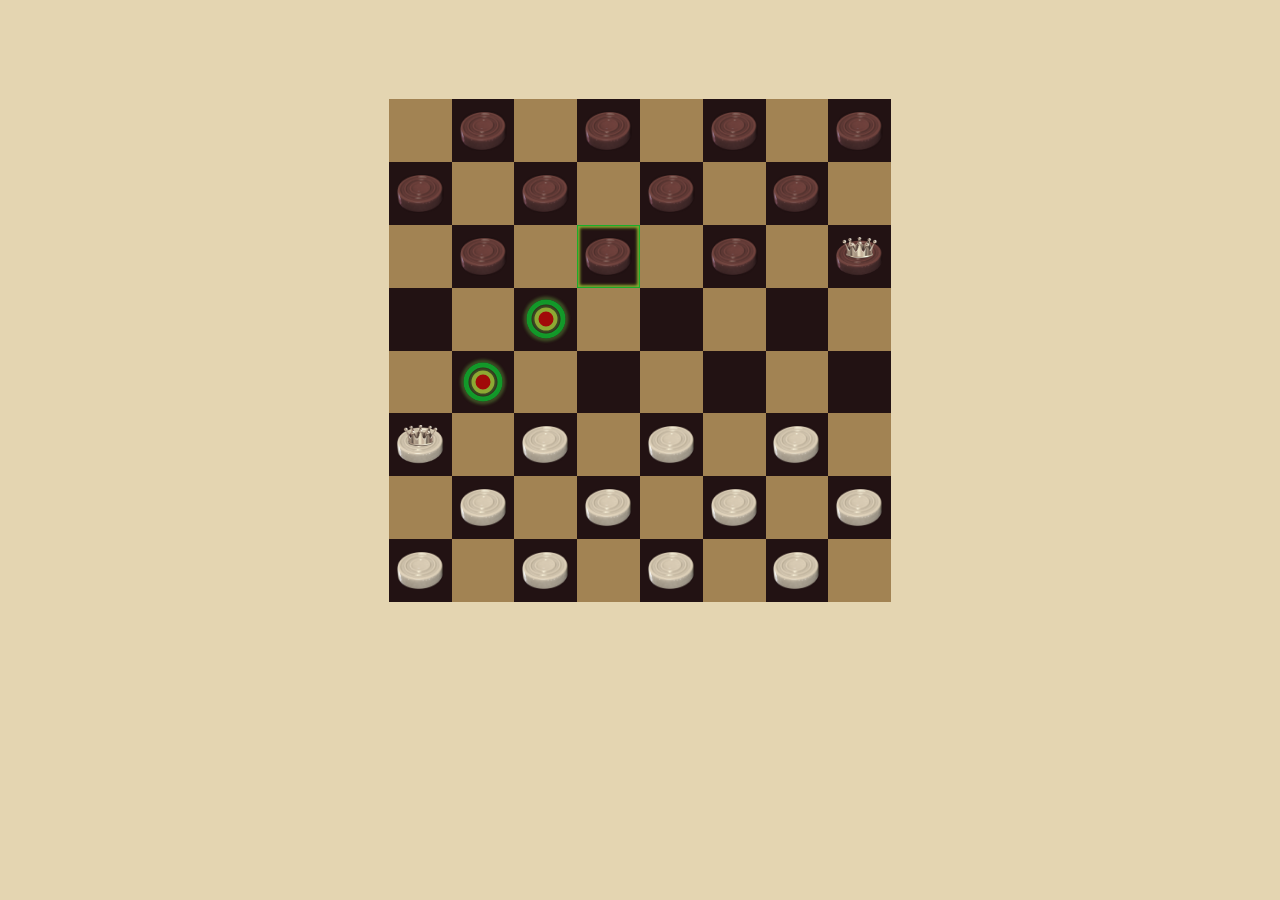
<file: checkersboard/index.html>
<!DOCTYPE html>
<html lang="en">
<head>
    <meta charset="UTF-8" />
    <meta name="viewport" content="width=device-width, initial-scale=1.0" />
    <meta http-equiv="X-UA-Compatible" content="ie=edge" />
    <link href="https://fonts.googleapis.com/css?family=Montserrat" rel="stylesheet" />
    <link href="https://fonts.googleapis.com/css?family=Open+Sans" rel="stylesheet" />
    <link rel="stylesheet" type="text/css" href="./board.css" />
    <!-- <script src="./engine/main.js" defer type="module"></script> -->
    <title>Checkers</title>
</head>
<body>
    <main>
        <table>
            <!-- Black Row 1 -->
            <tr>
                <td class="noPieceHere"></td>
                <td>
                    <div class="piece dark-piece" id="1">
                        <img class="piece-img" src="../assets/carrombrown.png" alt="">
                    </div>
                </td>

                <td class="noPieceHere"></td>

                <td>
                    <div class="piece dark-piece" id="2">
                        <img class="piece-img" src="../assets/carrombrown.png" alt="">
                    </div>
                </td>

                <td class="noPieceHere"></td>
                <td>
                    <div class="piece dark-piece" id="3">
                        <img class="piece-img" src="../assets/carrombrown.png" alt="">
                    </div>
                </td>

                <td class="noPieceHere"></td>
                <td>
                    <div class="piece dark-piece" id="4">
                        <img class="piece-img" src="../assets/carrombrown.png" alt="">
                    </div>
                </td>
            </tr>
            <!-- Black Row 2-->
            <tr>
                <td>
                    <div class="piece dark-piece" id="4">
                        <img class="piece-img" src="../assets/carrombrown.png" alt="">
                    </div>
                </td>

                <td class="noPieceHere"></td>

                <td>
                    <div class="piece dark-piece" id="5">
                        <img class="piece-img" src="../assets/carrombrown.png" alt="">
                    </div>
                </td>

                <td class="noPieceHere"></td>

                <td>
                    <div class="piece dark-piece" id="6">
                        <img class="piece-img" src="../assets/carrombrown.png" alt="">
                    </div>
                </td>

                <td class="noPieceHere"></td>

                <td>
                    <div class="piece dark-piece" id="7">
                        <img class="piece-img" src="../assets/carrombrown.png" alt="">
                    </div>
                </td>

                <td class="noPieceHere"></td>
            </tr>
            <!-- Black Row 3 -->
            <tr>
                <td class="noPieceHere"></td>

                <td>
                    <div class="piece dark-piece" id="8">
                        <img class="piece-img" src="../assets/carrombrown.png" alt="">
                    </div>
                </td>

                <td class="noPieceHere"></td>

                <td class="selected">
                    <div class="piece dark-piece" id="9">
                        <img class="piece-img" src="../assets/carrombrown.png" alt="">
                    </div>
                </td>

                <td class="noPieceHere"></td>

                <td>
                    <div class="piece dark-piece" id="10">
                        <img class="piece-img" src="../assets/carrombrown.png" alt="">
                    </div>
                </td>


                <td class="noPieceHere"></td>

                <td>
                    <div class="piece dark-piece" id="11">
                        <img class="piece-img" src="../assets/carrombrownkinggold.png" alt="">
                    </div>
                </td>
            </tr>
            <!-- Empty rows -->
            <tr>
                <!-- <td class="highlight"></td> -->
                <td></td>
                <td class="noPieceHere"></td>
                <td class="highlight"></td>
                <td class="noPieceHere"></td>
                <td></td>
                <td class="noPieceHere"></td>
                <td></td>
                <td class="noPieceHere"></td>
            </tr>
            <tr>
                <td class="noPieceHere"></td>
                <!-- <td></td> -->
                <td class="highlight"></td>

                <td class="noPieceHere"></td>
                <td></td>
                <td class="noPieceHere"></td>
                <td></td>
                <td class="noPieceHere"></td>
                <td></td>
            </tr>
            <!-- Empty rows -->
            <!-- White Row 1-->
            <tr>
                <td>
                    <div class="piece light-piece" id="12">
                        <img class="piece-img" src="../assets/carromcreamkinggold.png" alt="">
                    </div>
                </td>

                <td class="noPieceHere"></td>

                <td>
                    <div class="piece light-piece" id="13">
                        <img class="piece-img" src="../assets/carromcream.png" alt="">
                    </div>
                </td>

                <td class="noPieceHere"></td>

                <td>
                    <div class="piece light-piece" id="14">
                        <img class="piece-img" src="../assets/carromcream.png" alt="">
                    </div>
                </td>

                <td class="noPieceHere"></td>

                <td>
                    <div class="piece light-piece" id="15">
                        <img class="piece-img" src="../assets/carromcream.png" alt="">
                    </div>
                </td>

                <td class="noPieceHere"></td>
            </tr>
            <!-- White Row 2-->
            <tr>
                <td class="noPieceHere"></td>

                <td>
                    <div class="piece light-piece" id="16">
                        <img class="piece-img" src="../assets/carromcream.png" alt="">
                    </div>
                </td>

                <td class="noPieceHere"></td>

                <td>
                    <div class="piece light-piece" id="17">
                        <img class="piece-img" src="../assets/carromcream.png" alt="">
                    </div>
                </td>

                <td class="noPieceHere"></td>

                <td>
                    <div class="piece light-piece" id="18">
                        <img class="piece-img" src="../assets/carromcream.png" alt="">
                    </div>
                </td>

                <td class="noPieceHere"></td>

                <td>
                    <div class="piece light-piece" id="19">
                        <img class="piece-img" src="../assets/carromcream.png" alt="">
                    </div>
                </td>

            </tr>
            <!-- White Row 3-->
            <tr>
                <td>
                    <div class="piece light-piece" id="20">
                        <img class="piece-img" src="../assets/carromcream.png" alt="">
                    </div>
                </td>

                <td class="noPieceHere"></td>

                <td>
                    <div class="piece light-piece" id="21">
                        <img class="piece-img" src="../assets/carromcream.png" alt="">
                    </div>
                </td>

                <td class="noPieceHere"></td>

                <td>
                    <div class="piece light-piece" id="22">
                        <img class="piece-img" src="../assets/carromcream.png" alt="">
                    </div>
                </td>

                <td class="noPieceHere"></td>

                <td>
                    <div class="piece light-piece" id="23">
                        <img class="piece-img" src="../assets/carromcream.png" alt="">
                    </div>
                </td>

                <td class="noPieceHere"></td>
            </tr>
        </table>
        <div class="desktop">
        </div>
    </main>
</body>
</html>
</file>
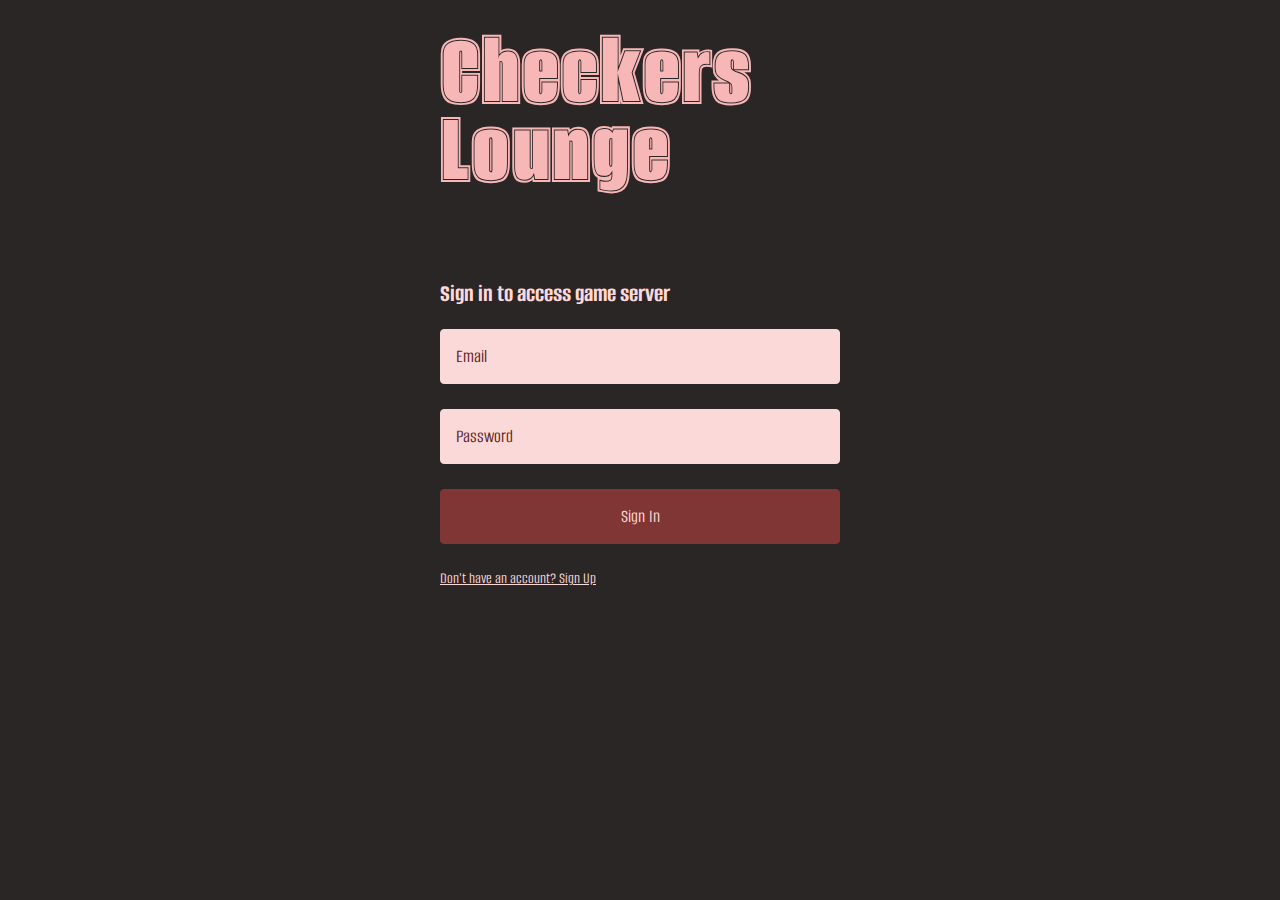
<file: frontpage/login.html>
<!DOCTYPE html>
<html lang="en">
<head>
    <meta charset="UTF-8">
    <meta http-equiv="X-UA-Compatible" content="IE=edge">
    <meta name="viewport" content="width=device-width, initial-scale=1.0">
    <title></title>
    <link rel="stylesheet" href="auth.css">
</head>
<body>
    <div class="wrapper">
        <div class="logo">
            Checkers Lounge
        </div>
        <div class="login-area">
            <div class="helper-hint">
                Sign in to access game server
            </div>
            <form class="login-form">
                <div class="form-control">
                    <input type="text" placeholder="Email">
                </div>

                <div class="form-control">
                    <input type="password" placeholder="Password">
                </div>

                <div class="form-control">
                    <input type="submit" value="Sign In">
                </div>
            </form>

            <div>
                <a href="./register.html">Don't have an account? Sign Up</a>
            </div>
        </div>
    </div>


</body>
</html>
</file>
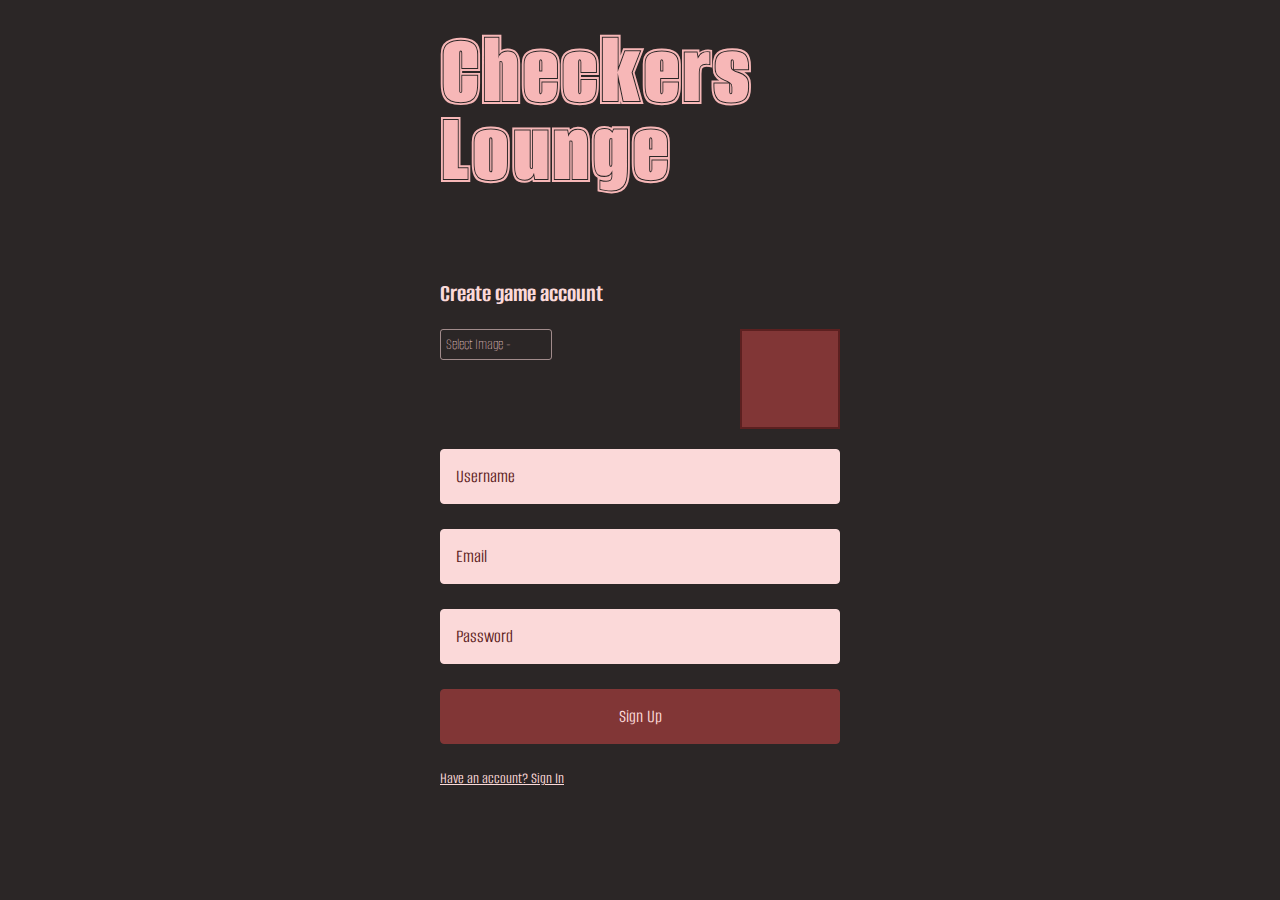
<file: frontpage/register.html>
<!DOCTYPE html>
<html lang="en">
<head>
    <meta charset="UTF-8">
    <meta http-equiv="X-UA-Compatible" content="IE=edge">
    <meta name="viewport" content="width=device-width, initial-scale=1.0">
    <title></title>
    <link rel="stylesheet" href="auth.css">
</head>
<body>
    <div class="wrapper">
        <div class="logo">
            Checkers Lounge
        </div>
        <div class="login-area">
            <div class="helper-hint">
                Create game account
            </div>

            <form class="login-form">
                <div class="pfp">
                    <div class="file">
                        <input type="file" class="custom-file-input" id="fileInput" onchange="loadFile(event)" required>
                    </div>

                    <div class="avatar" id="avatar">
                    </div>
                </div>

                <div class="form-control">
                    <input type="text" placeholder="Username" required>
                </div>

                <div class="form-control">
                    <input type="email" placeholder="Email" required>
                </div>

                <div class="form-control">
                    <input type="password" placeholder="Password" required>
                </div>

                <div class="form-control">
                    <input type="submit" value="Sign Up">
                </div>
            </form>

            <div>
                <a href="./login.html">Have an account? Sign In</a>
            </div>

        </div>
    </div>

    <script>
        var loadFile = function (event) {
            const output = document.getElementById('avatar');
            const inmemoryImageAddress = event.target.files[0] ? URL.createObjectURL(event.target.files[0]) : null;
            output.style.backgroundImage = inmemoryImageAddress ? `url(${inmemoryImageAddress})` : "none";
        };
    </script>
</body>
</html>
</file>
<file: checkersboard/board.css>
* {
  margin: auto;
}

main {
  display: flex;
  flex-direction: column;
  justify-content: space-between;
  align-items: center;
  height: 100vh;
}

body {
  background: #e4d5b1;
}

/*  Board */
table {
  border-collapse: collapse;
  border: none;
}

td {
  position: relative;
  text-align: center;
  background: #221213;
  width: 60.78px;
  height: 60.78px;
}

td.noPieceHere {
  background: #a28353;
}

td.selected {
  box-shadow: inset 0 0 1px 1px #10af2d, inset 0 0 3px 3px hsl(74, 54%, 43%);
}

/* highlight */
td.highlight {
  position: relative;
}

td.highlight::before,
td.highlight::after {
  box-shadow: 0 0 3px 3px rgba(140, 239, 87, 0.263);
}

td.highlight::before {
  content: "";
  position: absolute;
  width: 15px;
  height: 15px;
  left: 50%;
  top: 50%;
  transform: translate(-50%, -50%);
  background: #a10909;
  border: 4px solid #8da933;
  border-radius: 50%;
}
td.highlight::after {
  content: "";
  position: absolute;
  left: 50%;
  top: 50%;
  width: 29px;
  height: 29px;
  border-radius: 50%;
  transform: translate(-50%, -50%);
  background: none;
  border: 5px solid #10af2ddb;
}

.piece-img {
  display: block;
  width: 46.87px;
  height: 39.37px;
  margin: auto;
}
</file>
<file: frontpage/auth.css>
@import url("https://fonts.googleapis.com/css2?family=Alumni+Sans+Collegiate+One&family=Alumni+Sans:wght@100;200;300;500;600;700;800;900&family=Inter:wght@200;300;500;600&display=swap");

* {
  margin: 0;
  padding: 0;
  box-sizing: border-box;
  font-family: "Alumni Sans", sans-serif;
  font-weight: regular;
  color: #fbd9d9;
}

body {
  background-color: #2b2626;
  padding-bottom: 0;
}

.wrapper {
  height: 100vh;
  width: 400px;
  margin: auto;
  padding-top: 2em;
}

.logo {
  font-size: 110px;
  line-height: 0.71;
  font-weight: 400;
  color: #f7b7b7;
  margin-bottom: 90px;
  font-family: "Alumni Sans Collegiate One", sans-serif;
}

.helper-hint {
  font-size: 25px;
  font-weight: bold;
  color: #fbd9d9;
  margin-bottom: 20px;
}

.form-control {
  margin-bottom: 25px;
}

.form-control input {
  border-radius: 4px;
  padding: 15px;
  width: 100%;
  background: #fbd9d9;
  border: 1px solid #fbd9d9;
}

.form-control input,
.form-control input::placeholder {
  font-size: 19px;
  color: #5c2020;
}

.form-control input[type="submit"] {
  background: #813636;
  border: 1px solid #813636;
  color: #fbd9d9;
  cursor: pointer;
}

.form-control input[type="submit"]:hover {
  opacity: 0.7;
}

.pfp {
  margin-bottom: 20px;
  display: flex;
  justify-content: space-between;
}

.pfp .avatar {
  width: 100px;
  height: 100px;
  background: #813636;
  border: 2px solid #5c2020;
  background-size: cover;
  background-position: center;
  background-repeat: no-repeat;
}

.custom-file-input::-webkit-file-upload-button {
  visibility: hidden;
}
.custom-file-input::before {
  opacity: 1;
  content: "Select Image -";
  display: inline-block;
  border: 1px solid #fbd9d991;
  border-radius: 3px;
  padding: 5px;
  outline: none;
  cursor: pointer;
  font-weight: 100;
  font-size: 16px;
  color: #fbd9d9;
  -webkit-user-select: none;
  width: 100px;
}
.custom-file-input:hover::before {
}
</file>
